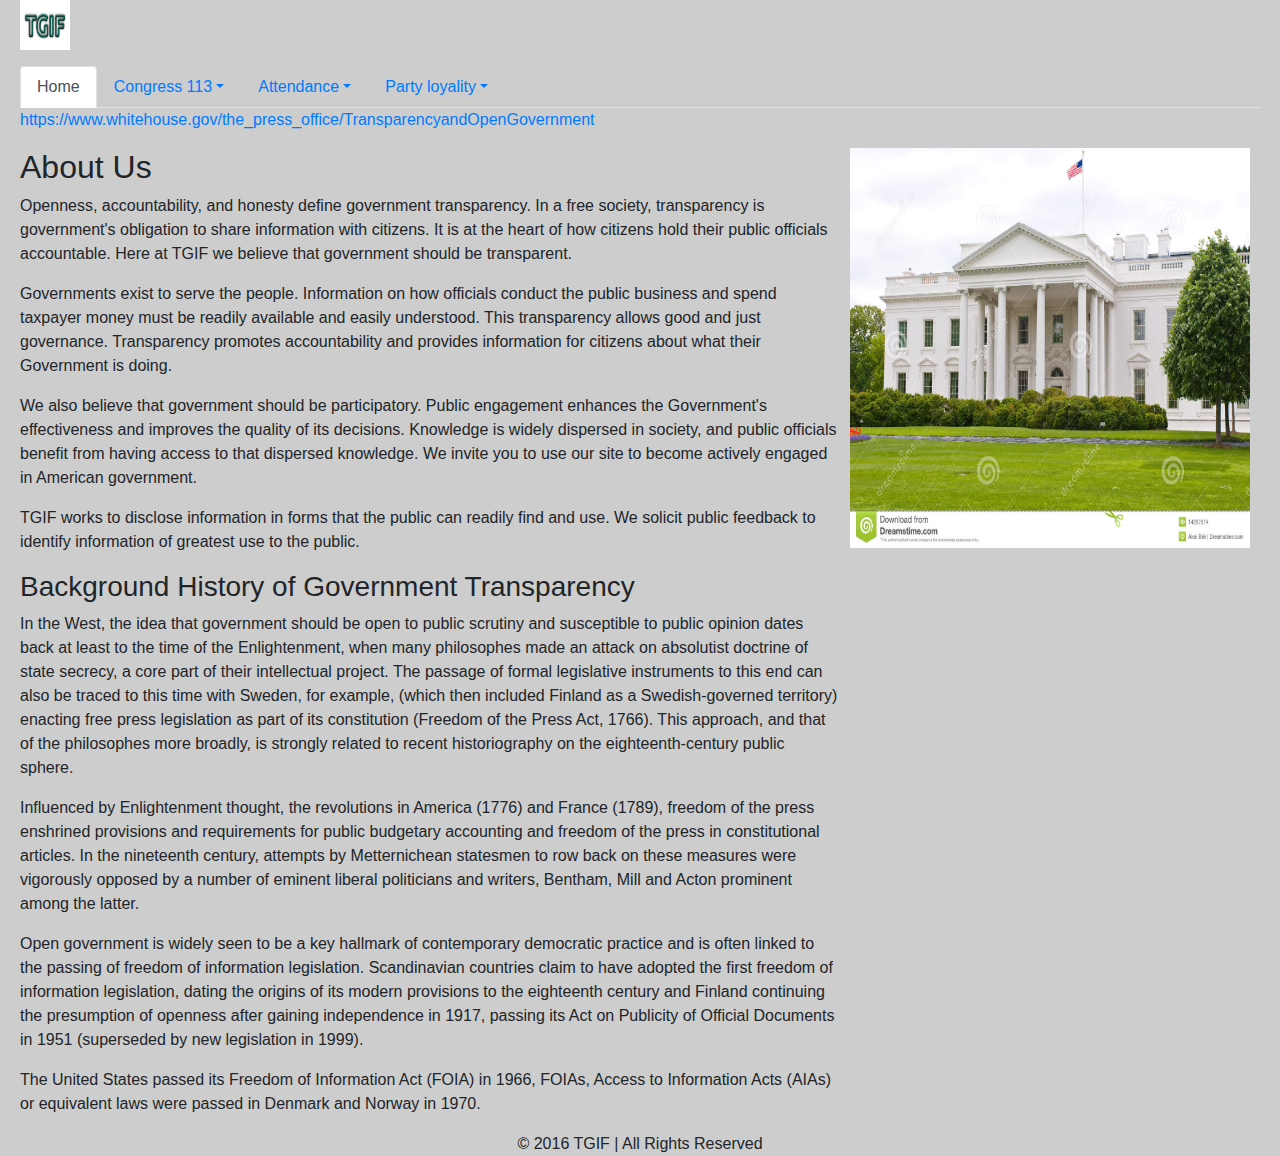
<file: index.html>
<!DOCTYPE html>
<html lang="en">
  <head>
    <meta charset="utf-8" />
    <link
      rel="stylesheet"
      href="https://stackpath.bootstrapcdn.com/bootstrap/4.3.1/css/bootstrap.min.css"
      integrity="sha384-ggOyR0iXCbMQv3Xipma34MD+dH/1fQ784/j6cY/iJTQUOhcWr7x9JvoRxT2MZw1T"
      crossorigin="anonymous"
    />
    <link rel="stylesheet" type="text/css" href="styles.css" />
  </head>
  <body>
    <p>
      <img src="logo.JPEG" title="logo" alt="logo" width="50" height="50" />
    </p>
    <nav>
      <ul class="nav nav-tabs">
        <li class="nav-item">
          <a class="nav-link active" href="index.html">Home</a>
        </li>
        <li class="nav-item dropdown">
          <a
            class="nav-link dropdown-toggle"
            data-toggle="dropdown"
            href="#"
            role="button"
            aria-haspopup="true"
            aria-expanded="false"
            >Congress 113</a
          >
          <div class="dropdown-menu">
            <a class="dropdown-item" href="house-data.html">House</a>

            <a class="dropdown-item" href="senate-data.html">Senate</a>
            <div class="dropdown-divider"></div>
          </div>
        </li>

        <li class="nav-item dropdown">
          <a
            class="nav-link dropdown-toggle"
            data-toggle="dropdown"
            href="#"
            role="button"
            aria-haspopup="true"
            aria-expanded="false"
            >Attendance</a
          >
          <div class="dropdown-menu">
            <a class="dropdown-item" href="house-attendance.html">House</a>

            <a
              class="dropdown-item"
              href="senate_house-attendance-starter-page.html"
              >Senate</a
            >
            <div class="dropdown-divider"></div>
          </div>
        </li>
        <li class="nav-item dropdown">
          <a
            class="nav-link dropdown-toggle"
            data-toggle="dropdown"
            href="#"
            role="button"
            aria-haspopup="true"
            aria-expanded="false"
            >Party loyality</a
          >
          <div class="dropdown-menu">
            <a class="dropdown-item" href="house-party-loyality.html">House</a>

            <a
              class="dropdown-item"
              href="senate_house-party-loyalty-starter-page.html"
              >Senate</a
            >
            <div class="dropdown-divider"></div>
          </div>
        </li>
      </ul>
    </nav>

    <header>
      <div>
        <p>
          <a
            href="https://www.whitehouse.gov/the_press_office/TransparencyandOpenGovernment"
            >https://www.whitehouse.gov/the_press_office/TransparencyandOpenGovernment</a
          >
        </p>
      </div>
    </header>
    <!--Table container-->
    <div class="imageDroite">
      <div>
        <h2>About Us</h2>
        <p>
          Openness, accountability, and honesty define government transparency.
          In a free society, transparency is government's obligation to share
          information with citizens. It is at the heart of how citizens hold
          their public officials accountable. Here at TGIF we believe that
          government should be transparent.
        </p>
        <p>
          Governments exist to serve the people. Information on how officials
          conduct the public business and spend taxpayer money must be readily
          available and easily understood. This transparency allows good and
          just governance. Transparency promotes accountability and provides
          information for citizens about what their Government is doing.
        </p>
        <p>
          We also believe that government should be participatory. Public
          engagement enhances the Government's effectiveness and improves the
          quality of its decisions. Knowledge is widely dispersed in society,
          and public officials benefit from having access to that dispersed
          knowledge. We invite you to use our site to become actively engaged in
          American government.
        </p>
        <p>
          TGIF works to disclose information in forms that the public can
          readily find and use. We solicit public feedback to identify
          information of greatest use to the public.
        </p>

        <h3>Background History of Government Transparency</h3>
        <p>
          In the West, the idea that government should be open to public
          scrutiny and susceptible to public opinion dates back at least to the
          time of the Enlightenment, when many philosophes made an attack on
          absolutist doctrine of state secrecy, a core part of their
          intellectual project. The passage of formal legislative instruments to
          this end can also be traced to this time with Sweden, for example,
          (which then included Finland as a Swedish-governed territory) enacting
          free press legislation as part of its constitution (Freedom of the
          Press Act, 1766). This approach, and that of the philosophes more
          broadly, is strongly related to recent historiography on the
          eighteenth-century public sphere.
        </p>

        <p>
          Influenced by Enlightenment thought, the revolutions in America (1776)
          and France (1789), freedom of the press enshrined provisions and
          requirements for public budgetary accounting and freedom of the press
          in constitutional articles. In the nineteenth century, attempts by
          Metternichean statesmen to row back on these measures were vigorously
          opposed by a number of eminent liberal politicians and writers,
          Bentham, Mill and Acton prominent among the latter.
        </p>

        <p>
          Open government is widely seen to be a key hallmark of contemporary
          democratic practice and is often linked to the passing of freedom of
          information legislation. Scandinavian countries claim to have adopted
          the first freedom of information legislation, dating the origins of
          its modern provisions to the eighteenth century and Finland continuing
          the presumption of openness after gaining independence in 1917,
          passing its Act on Publicity of Official Documents in 1951 (superseded
          by new legislation in 1999).
        </p>

        <p>
          The United States passed its Freedom of Information Act (FOIA) in
          1966, FOIAs, Access to Information Acts (AIAs) or equivalent laws were
          passed in Denmark and Norway in 1970.
        </p>
      </div>
      <div class="image_du_cameroun">
        <img
          src="white-house-usa-capital-washington-dc-14267674.jpg"
          title="white_house"
          alt="photo_whiteHouse"
        />
      </div>
    </div>
    <footer>&copy 2016 TGIF | All Rights Reserved</footer>
    <script src="Congress-113-senate.js"></script>
    <script src="statistics_functionalities.js"></script>
    <script
      src="https://code.jquery.com/jquery-3.3.1.slim.min.js"
      integrity="sha384-q8i/X+965DzO0rT7abK41JStQIAqVgRVzpbzo5smXKp4YfRvH+8abtTE1Pi6jizo"
      crossorigin="anonymous"
    ></script>
    <script
      src="https://cdnjs.cloudflare.com/ajax/libs/popper.js/1.14.7/umd/popper.min.js"
      integrity="sha384-UO2eT0CpHqdSJQ6hJty5KVphtPhzWj9WO1clHTMGa3JDZwrnQq4sF86dIHNDz0W1"
      crossorigin="anonymous"
    ></script>
    <script
      src="https://stackpath.bootstrapcdn.com/bootstrap/4.3.1/js/bootstrap.min.js"
      integrity="sha384-JjSmVgyd0p3pXB1rRibZUAYoIIy6OrQ6VrjIEaFf/nJGzIxFDsf4x0xIM+B07jRM"
      crossorigin="anonymous"
    ></script>
  </body>
</html>
</file>
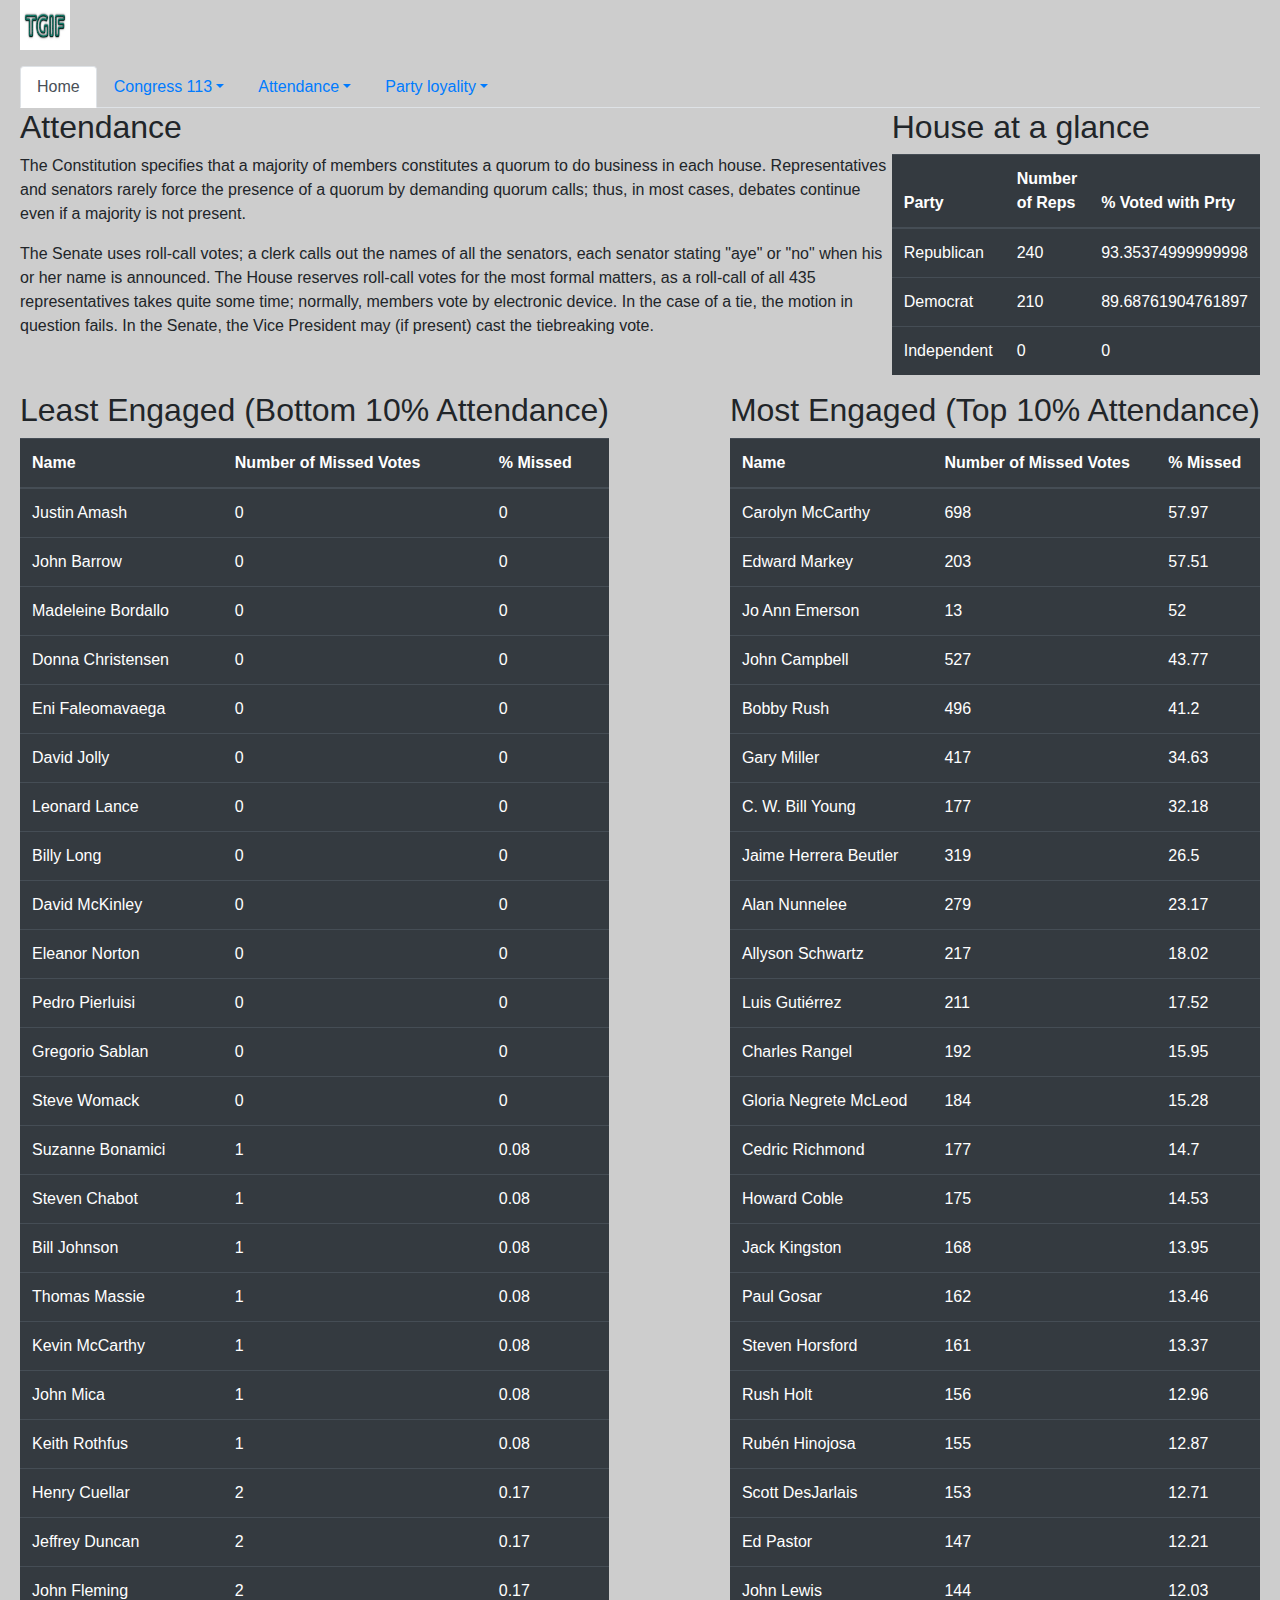
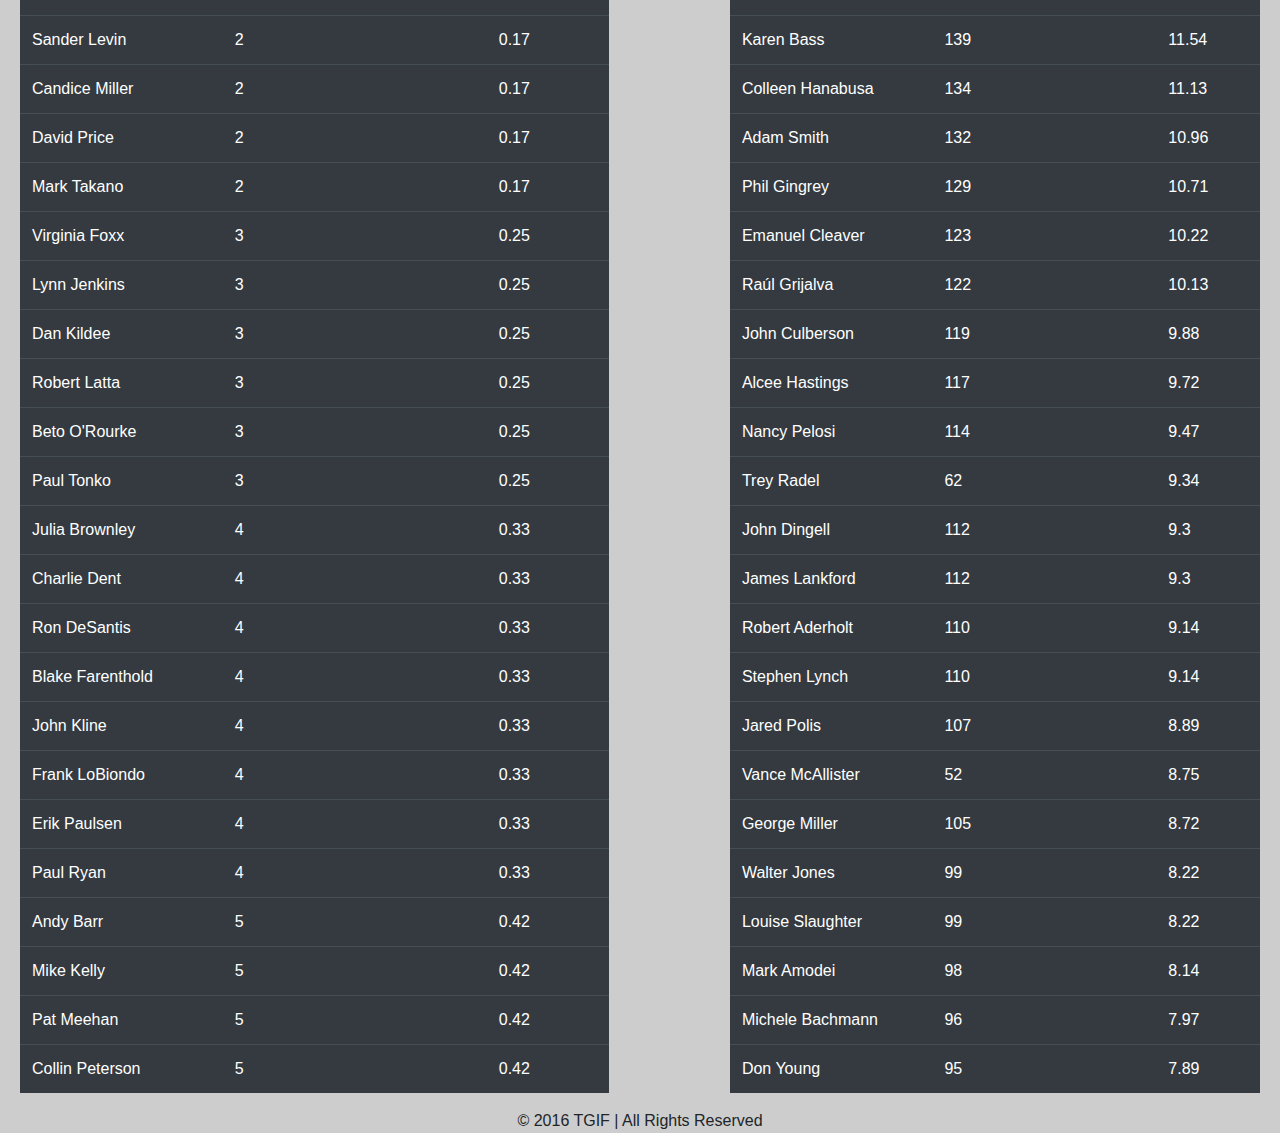
<file: house-attendance.html>
<!DOCTYPE html>
<html lang="en">
  <head>
    <meta charset="utf-8" />
    <link
      rel="stylesheet"
      href="https://stackpath.bootstrapcdn.com/bootstrap/4.3.1/css/bootstrap.min.css"
      integrity="sha384-ggOyR0iXCbMQv3Xipma34MD+dH/1fQ784/j6cY/iJTQUOhcWr7x9JvoRxT2MZw1T"
      crossorigin="anonymous"
    />
    <link rel="stylesheet" type="text/css" href="styles.css" />
    <title>house-Attendance</title>
  </head>

  <body>
    <p>
      <img src="logo.JPEG" title="logo" alt="logo" width="50" height="50" />
    </p>
    <nav>
      <ul class="nav nav-tabs">
        <li class="nav-item">
          <a class="nav-link active" href="index.html">Home</a>
        </li>
        <li class="nav-item dropdown">
          <a
            class="nav-link dropdown-toggle"
            data-toggle="dropdown"
            href="#"
            role="button"
            aria-haspopup="true"
            aria-expanded="false"
            >Congress 113</a
          >
          <div class="dropdown-menu">
            <a class="dropdown-item" href="house-data.html">House</a>

            <a class="dropdown-item" href="senate-data.html">Senate</a>
            <div class="dropdown-divider"></div>
          </div>
        </li>

        <li class="nav-item dropdown">
          <a
            class="nav-link dropdown-toggle"
            data-toggle="dropdown"
            href="#"
            role="button"
            aria-haspopup="true"
            aria-expanded="false"
            >Attendance</a
          >
          <div class="dropdown-menu">
            <a class="dropdown-item" href="house-attendance.html">House</a>

            <a
              class="dropdown-item"
              href="senate_house-attendance-starter-page.html"
              >Senate</a
            >
            <div class="dropdown-divider"></div>
          </div>
        </li>
        <li class="nav-item dropdown">
          <a
            class="nav-link dropdown-toggle"
            data-toggle="dropdown"
            href="#"
            role="button"
            aria-haspopup="true"
            aria-expanded="false"
            >Party loyality</a
          >
          <div class="dropdown-menu">
            <a class="dropdown-item" href="house-party-loyality.html">House</a>

            <a
              class="dropdown-item"
              href="senate_house-party-loyalty-starter-page.html"
              >Senate</a
            >
            <div class="dropdown-divider"></div>
          </div>
        </li>
      </ul>
    </nav>

    <header>
      <div></div>
    </header>
    <!--Table container-->
    <div>
      <div class="Partie_1">
        <div>
          <h2>Attendance</h2>
          <p>
            The Constitution specifies that a majority of members constitutes a
            quorum to do business in each house. Representatives and senators
            rarely force the presence of a quorum by demanding quorum calls;
            thus, in most cases, debates continue even if a majority is not
            present.
          </p>

          <p>
            The Senate uses roll-call votes; a clerk calls out the names of all
            the senators, each senator stating "aye" or "no" when his or her
            name is announced. The House reserves roll-call votes for the most
            formal matters, as a roll-call of all 435 representatives takes
            quite some time; normally, members vote by electronic device. In the
            case of a tie, the motion in question fails. In the Senate, the Vice
            President may (if present) cast the tiebreaking vote.
          </p>
        </div>
        <div>
          <h2>House at a glance</h2>
          <table class="table table-dark">
            <thead>
              <tr>
                <th>Party</th>
                <th>Number of Reps</th>
                <th>% Voted with Prty</th>
              </tr>
            </thead>
            <tbody>
              <tr>
                <td>Republican</td>
                <td id="rep_nombre">--</td>
                <td id="rep_pourcentage">--</td>
              </tr>
              <tr>
                <td>Democrat</td>
                <td id="dem_nombre">--</td>
                <td id="dem_pourcentage">--</td>
              </tr>
              <tr>
                <td>Independent</td>
                <td id="in_nombre">--</td>
                <td id="in_pourcentage">--</td>
              </tr>
            </tbody>
          </table>
        </div>
      </div>
      <div class="Partie_2">
        <div>
          <h2>Least Engaged (Bottom 10% Attendance)</h2>
          <table class="table table-dark">
            <thead>
              <tr>
                <th>Name</th>
                <th>Number of Missed Votes</th>
                <th>% Missed</th>
              </tr>
            </thead>
            <tbody id="leastEngaged"></tbody>
          </table>
        </div>
        <div>
          <h2>Most Engaged (Top 10% Attendance)</h2>
          <table class="table table-dark">
            <thead>
              <tr>
                <th>Name</th>
                <th>Number of Missed Votes</th>
                <th>% Missed</th>
              </tr>
            </thead>
            <tbody id="mostEngaged"></tbody>
          </table>
        </div>
      </div>
    </div>
    <footer>&copy 2016 TGIF | All Rights Reserved</footer>
    <script src="Congress-113-house.js"></script>
    <script src="statistics_functionalities.js"></script>
    <script
      src="https://code.jquery.com/jquery-3.3.1.slim.min.js"
      integrity="sha384-q8i/X+965DzO0rT7abK41JStQIAqVgRVzpbzo5smXKp4YfRvH+8abtTE1Pi6jizo"
      crossorigin="anonymous"
    ></script>
    <script
      src="https://cdnjs.cloudflare.com/ajax/libs/popper.js/1.14.7/umd/popper.min.js"
      integrity="sha384-UO2eT0CpHqdSJQ6hJty5KVphtPhzWj9WO1clHTMGa3JDZwrnQq4sF86dIHNDz0W1"
      crossorigin="anonymous"
    ></script>
    <script
      src="https://stackpath.bootstrapcdn.com/bootstrap/4.3.1/js/bootstrap.min.js"
      integrity="sha384-JjSmVgyd0p3pXB1rRibZUAYoIIy6OrQ6VrjIEaFf/nJGzIxFDsf4x0xIM+B07jRM"
      crossorigin="anonymous"
    ></script>
  </body>
</html>
</file>
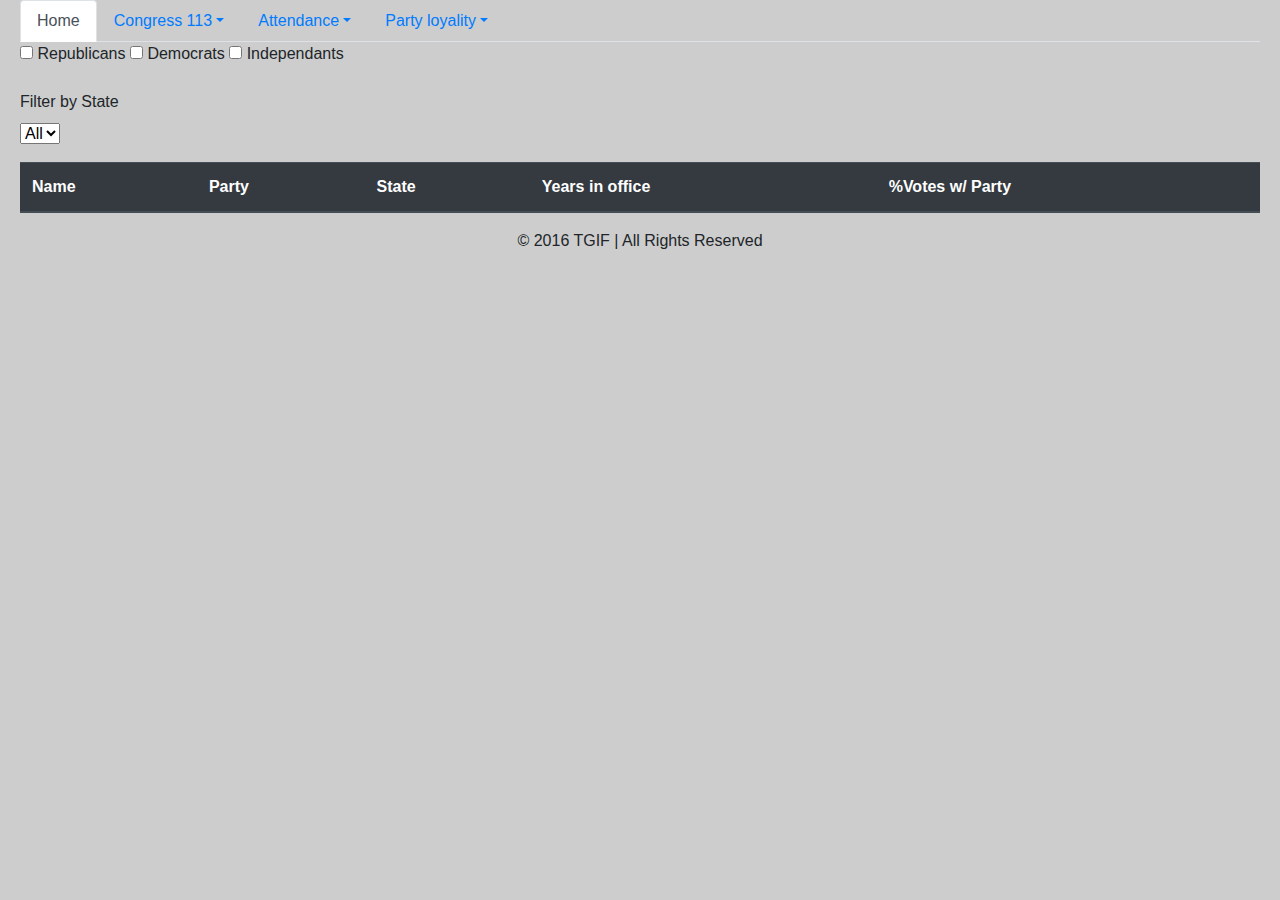
<file: house-data.html>
<!DOCTYPE html>

<html lang="en">
  <head>
    <meta charset="utf-8" />
  
    <link
      rel="stylesheet"
      href="https://stackpath.bootstrapcdn.com/bootstrap/4.3.1/css/bootstrap.min.css"
      integrity="sha384-ggOyR0iXCbMQv3Xipma34MD+dH/1fQ784/j6cY/iJTQUOhcWr7x9JvoRxT2MZw1T"
      crossorigin="anonymous"
    />
    <link rel="stylesheet" type="text/css" href="styles.css" />

    <title>House-data</title>
  </head>

  <body>
    <nav>
      <ul class="nav nav-tabs">
        <li class="nav-item">
          <a class="nav-link active" href="index.html">Home</a>
        </li>
        <li class="nav-item dropdown">
          <a
            class="nav-link dropdown-toggle"
            data-toggle="dropdown"
            href="#"
            role="button"
            aria-haspopup="true"
            aria-expanded="false"
            >Congress 113</a
          >
          <div class="dropdown-menu">
            <a class="dropdown-item" href="house-data.html">House</a>

            <a class="dropdown-item" href="senate-data.html">Senate</a>
            <div class="dropdown-divider"></div>
          </div>
        </li>

        <li class="nav-item dropdown">
          <a
            class="nav-link dropdown-toggle"
            data-toggle="dropdown"
            href="#"
            role="button"
            aria-haspopup="true"
            aria-expanded="false"
            >Attendance</a
          >
          <div class="dropdown-menu">
            <a class="dropdown-item" href="house-attendance.html">House</a>

            <a
              class="dropdown-item"
              href="senate_house-attendance-starter-page.html"
              >Senate</a
            >
            <div class="dropdown-divider"></div>
          </div>
        </li>
        <li class="nav-item dropdown">
          <a
            class="nav-link dropdown-toggle"
            data-toggle="dropdown"
            href="#"
            role="button"
            aria-haspopup="true"
            aria-expanded="false"
            >Party loyality</a
          >
          <div class="dropdown-menu">
            <a class="dropdown-item" href="house-party-loyality.html">House</a>

            <a
              class="dropdown-item"
              href="senate_house-party-loyalty-starter-page.html"
              >Senate</a
            >
            <div class="dropdown-divider"></div>
          </div>
        </li>
      </ul>
    </nav>

      <form method="POST" action="show_data.html">
        <p>
          <input type="checkbox" name="republicans" id="republicans" value="R"  class="party"/>
          <label for="republicans" id="republicansLabel"></label>Republicans</label>
          <input type="checkbox" name="democrats" id="democrats" value="D" class="party"/>
          <label for="democrats">Democrats</label>
  
          <input type="checkbox" name="independants" id="independants" value="I" class="party"/>
          <label for="independants">Independants</label>
        </p>
      </form>
      <form method="POST" action="show_data.html">
        <p>
          <label for="state">Filter by State</label><br />
          <select name="state" id="state">
            <option value="all">All</option>
          </select>
        </p>
      </form>

    <table class="table table-dark" id="house-data">
      <thead>
        <tr>
          <th>Name</th>
          <th>Party</th>
          <th>State</th>
          <th>Years in office</th>
          <th>%Votes w/ Party</th>
        </tr>
      </thead>
    </table>
<footer>&copy 2016 TGIF | All Rights Reserved</footer>
    <script
      src="https://code.jquery.com/jquery-3.3.1.slim.min.js"
      integrity="sha384-q8i/X+965DzO0rT7abK41JStQIAqVgRVzpbzo5smXKp4YfRvH+8abtTE1Pi6jizo"
      crossorigin="anonymous"
    ></script>
    <script
      src="https://cdnjs.cloudflare.com/ajax/libs/popper.js/1.14.7/umd/popper.min.js"
      integrity="sha384-UO2eT0CpHqdSJQ6hJty5KVphtPhzWj9WO1clHTMGa3JDZwrnQq4sF86dIHNDz0W1"
      crossorigin="anonymous"
    ></script>
    <script
      src="https://stackpath.bootstrapcdn.com/bootstrap/4.3.1/js/bootstrap.min.js"
      integrity="sha384-JjSmVgyd0p3pXB1rRibZUAYoIIy6OrQ6VrjIEaFf/nJGzIxFDsf4x0xIM+B07jRM"
      crossorigin="anonymous"
    ></script>
    <!--<script type="text/javascript" src="./Congress-113-house.js"></script>-->
    <script type="text/javascript" src="main-house.js"></script>
  
  </body>
</html>
</file>
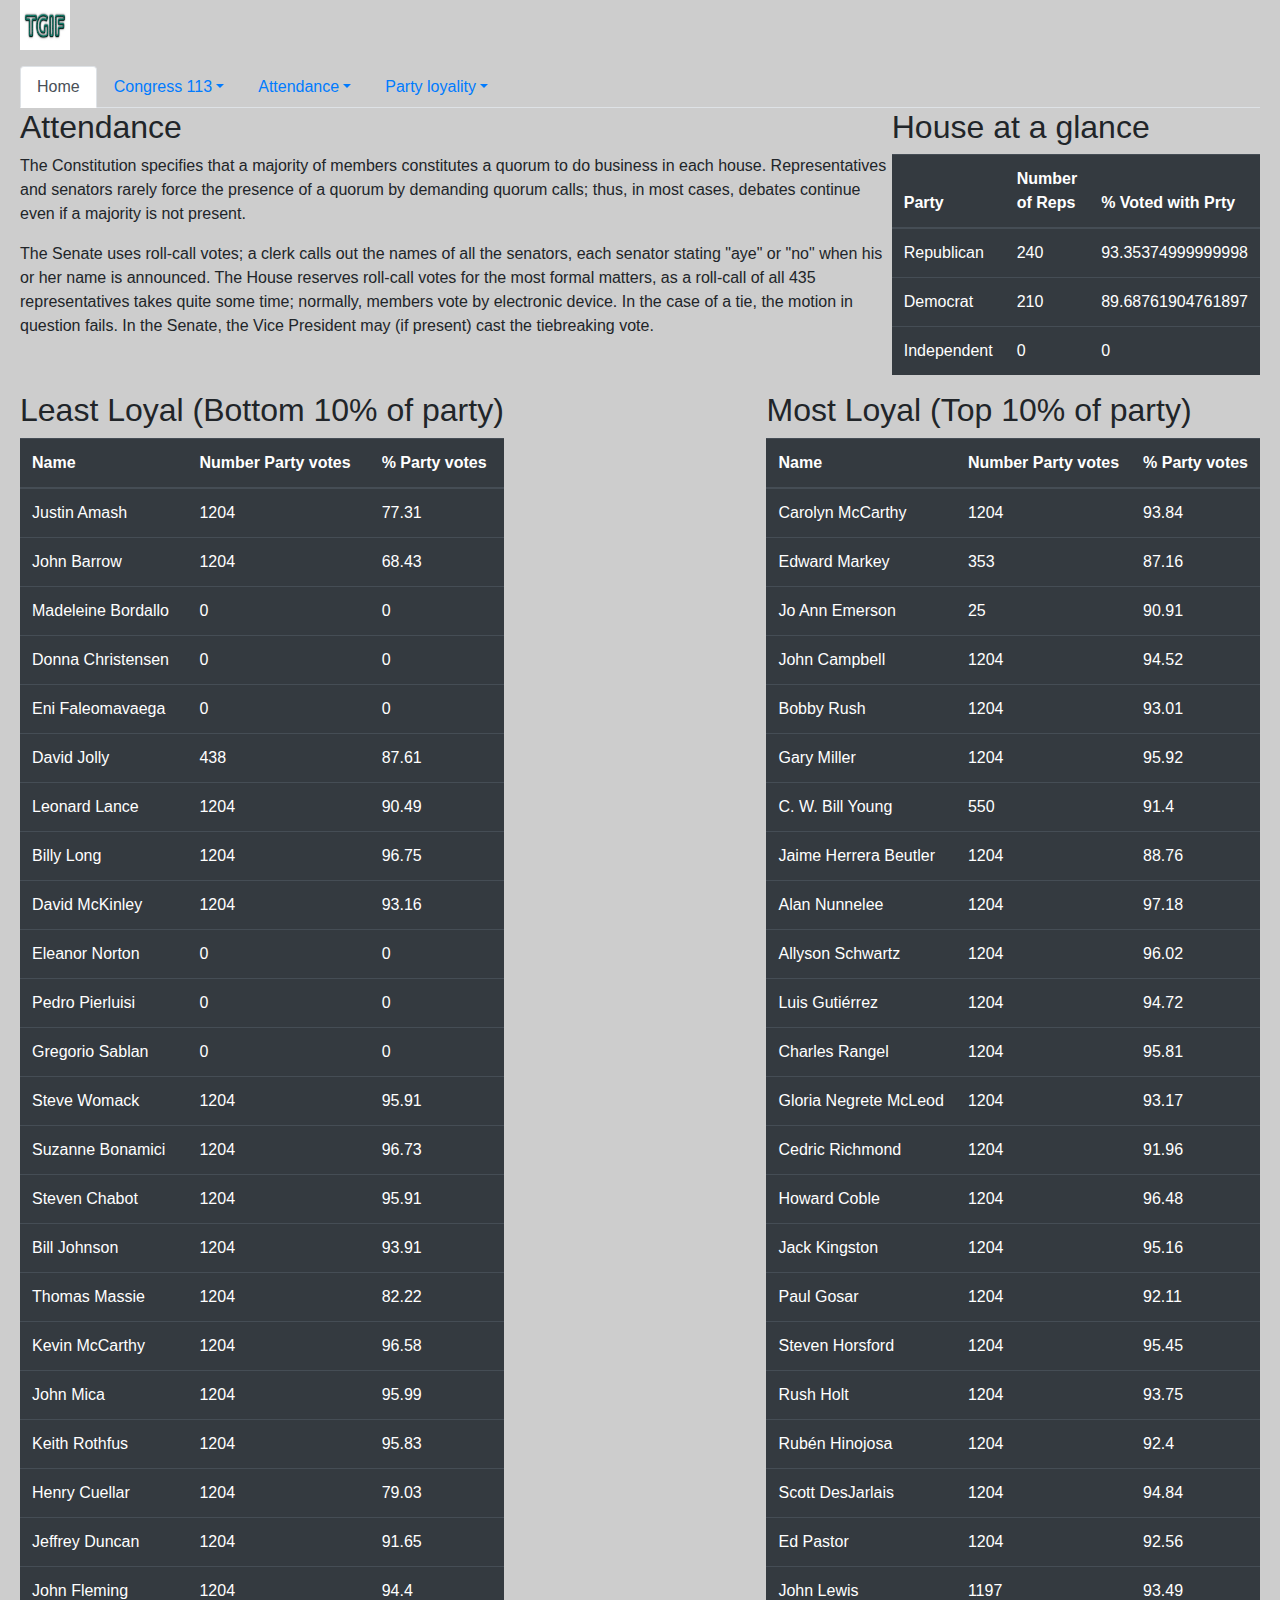
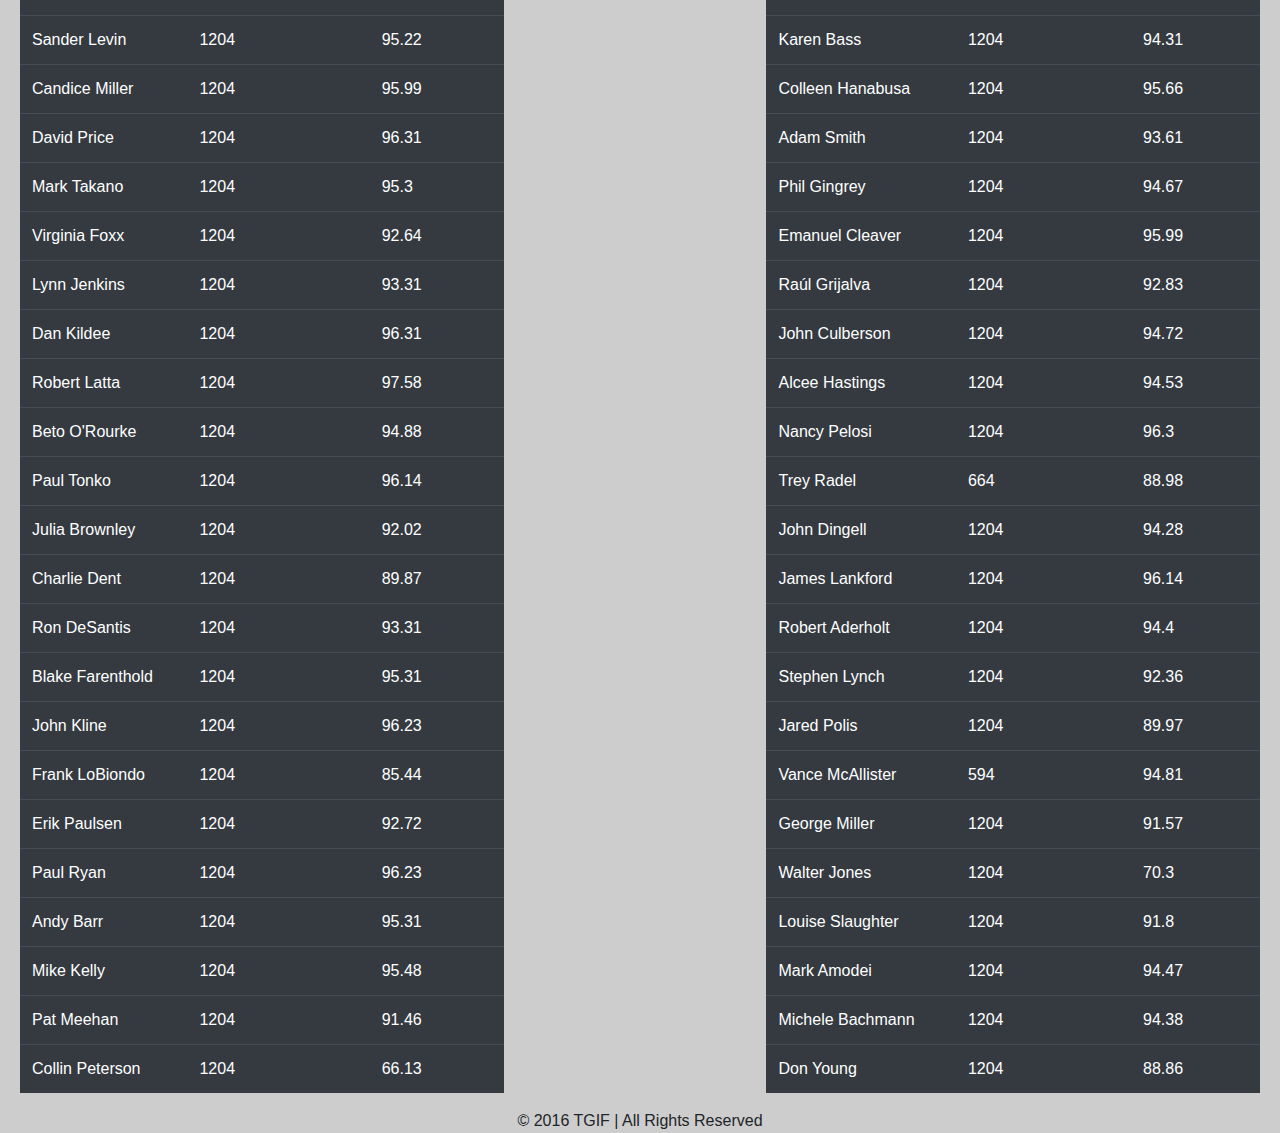
<file: house-party-loyality.html>
<!DOCTYPE html>
<html lang="en">
  <head>
    <meta charset="utf-8" />
    <link
      rel="stylesheet"
      href="https://stackpath.bootstrapcdn.com/bootstrap/4.3.1/css/bootstrap.min.css"
      integrity="sha384-ggOyR0iXCbMQv3Xipma34MD+dH/1fQ784/j6cY/iJTQUOhcWr7x9JvoRxT2MZw1T"
      crossorigin="anonymous"
    />
    <link rel="stylesheet" type="text/css" href="styles.css" />
    <title>House-Party-Loyality</title>
  </head>

  <body>
    <p>
      <img src="logo.JPEG" title="logo" alt="logo" width="50" height="50" />
    </p>
    <nav>
      <ul class="nav nav-tabs">
        <li class="nav-item">
          <a class="nav-link active" href="index.html">Home</a>
        </li>
        <li class="nav-item dropdown">
          <a
            class="nav-link dropdown-toggle"
            data-toggle="dropdown"
            href="#"
            role="button"
            aria-haspopup="true"
            aria-expanded="false"
            >Congress 113</a
          >
          <div class="dropdown-menu">
            <a class="dropdown-item" href="house-data.html">House</a>

            <a class="dropdown-item" href="senate-data.html">Senate</a>
            <div class="dropdown-divider"></div>
          </div>
        </li>

        <li class="nav-item dropdown">
          <a
            class="nav-link dropdown-toggle"
            data-toggle="dropdown"
            href="#"
            role="button"
            aria-haspopup="true"
            aria-expanded="false"
            >Attendance</a
          >
          <div class="dropdown-menu">
            <a class="dropdown-item" href="house-attendance.html">House</a>

            <a
              class="dropdown-item"
              href="senate_house-attendance-starter-page.html"
              >Senate</a
            >
            <div class="dropdown-divider"></div>
          </div>
        </li>
        <li class="nav-item dropdown">
          <a
            class="nav-link dropdown-toggle"
            data-toggle="dropdown"
            href="#"
            role="button"
            aria-haspopup="true"
            aria-expanded="false"
            >Party loyality</a
          >
          <div class="dropdown-menu">
            <a class="dropdown-item" href="house-party-loyality.html">House</a>

            <a
              class="dropdown-item"
              href="senate_house-party-loyalty-starter-page.html"
              >Senate</a
            >
            <div class="dropdown-divider"></div>
          </div>
        </li>
      </ul>
    </nav>

    <header>
      <div></div>
    </header>
    <!--Table container-->

    <div>
      <div class="Partie_1">
        <div>
          <h2>Attendance</h2>
          <p>
            The Constitution specifies that a majority of members constitutes a
            quorum to do business in each house. Representatives and senators
            rarely force the presence of a quorum by demanding quorum calls;
            thus, in most cases, debates continue even if a majority is not
            present.
          </p>

          <p>
            The Senate uses roll-call votes; a clerk calls out the names of all
            the senators, each senator stating "aye" or "no" when his or her
            name is announced. The House reserves roll-call votes for the most
            formal matters, as a roll-call of all 435 representatives takes
            quite some time; normally, members vote by electronic device. In the
            case of a tie, the motion in question fails. In the Senate, the Vice
            President may (if present) cast the tiebreaking vote.
          </p>
        </div>
        <div>
          <h2>House at a glance</h2>
          <table class="table table-dark">
            <thead>
              <tr>
                <th>Party</th>
                <th>Number of Reps</th>
                <th>% Voted with Prty</th>
              </tr>
            </thead>
            <tbody>
              <tr>
                <td>Republican</td>
                <td id="rep_nombre">--</td>
                <td id="rep_pourcentage">--</td>
              </tr>
              <tr>
                <td>Democrat</td>
                <td id="dem_nombre">--</td>
                <td id="dem_pourcentage">--</td>
              </tr>
              <tr>
                <td>Independent</td>
                <td id="in_nombre">--</td>
                <td id="in_pourcentage">--</td>
              </tr>
            </tbody>
          </table>
        </div>
      </div>
      <div class="Partie_2">
        <div>
          <h2>Least Loyal (Bottom 10% of party)</h2>
          <table class="table table-dark">
            <thead>
              <tr>
                <th>Name</th>
                <th>Number Party votes</th>
                <th>% Party votes</th>
              </tr>
            </thead>
            <tbody id="leastLoyal"></tbody>
          </table>
        </div>
        <div>
          <h2>Most Loyal (Top 10% of party)</h2>
          <table class="table table-dark">
            <thead>
              <tr>
                <th>Name</th>
                <th>Number Party votes</th>
                <th>% Party votes</th>
              </tr>
            </thead>
            <tbody id="mostLoyal"></tbody>
          </table>
        </div>
      </div>
    </div>
    <footer>&copy 2016 TGIF | All Rights Reserved</footer>
    <script src="Congress-113-house.js"></script>
    <script src="statistics_functionalities.js"></script>
    <script
      src="https://code.jquery.com/jquery-3.3.1.slim.min.js"
      integrity="sha384-q8i/X+965DzO0rT7abK41JStQIAqVgRVzpbzo5smXKp4YfRvH+8abtTE1Pi6jizo"
      crossorigin="anonymous"
    ></script>
    <script
      src="https://cdnjs.cloudflare.com/ajax/libs/popper.js/1.14.7/umd/popper.min.js"
      integrity="sha384-UO2eT0CpHqdSJQ6hJty5KVphtPhzWj9WO1clHTMGa3JDZwrnQq4sF86dIHNDz0W1"
      crossorigin="anonymous"
    ></script>
    <script
      src="https://stackpath.bootstrapcdn.com/bootstrap/4.3.1/js/bootstrap.min.js"
      integrity="sha384-JjSmVgyd0p3pXB1rRibZUAYoIIy6OrQ6VrjIEaFf/nJGzIxFDsf4x0xIM+B07jRM"
      crossorigin="anonymous"
    ></script>
  </body>
</html>
</file>
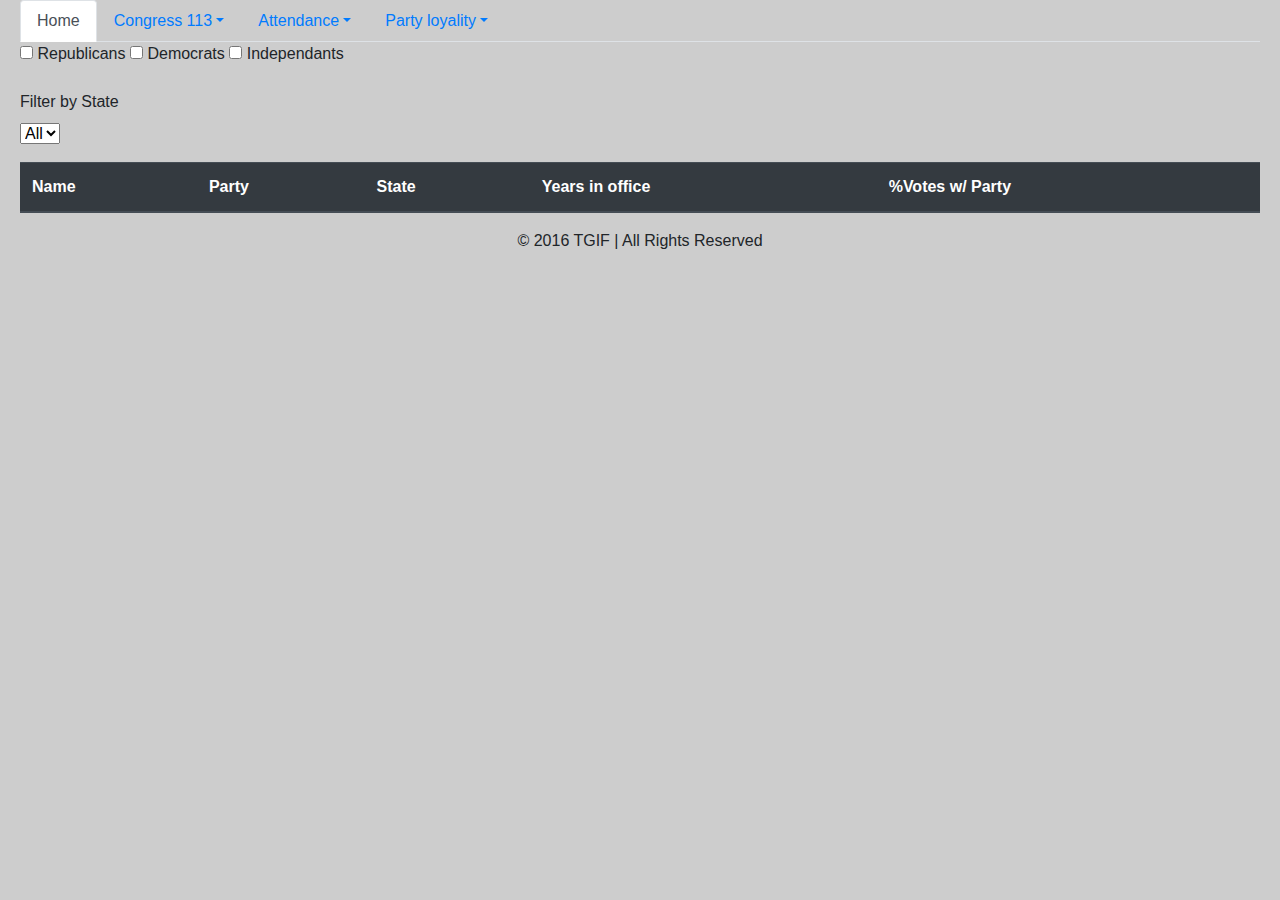
<file: senate-data.html>
<!DOCTYPE html>

<html lang="en">
  <head>
    <meta charset="utf-8" />

    <link
      rel="stylesheet"
      href="https://stackpath.bootstrapcdn.com/bootstrap/4.3.1/css/bootstrap.min.css"
      integrity="sha384-ggOyR0iXCbMQv3Xipma34MD+dH/1fQ784/j6cY/iJTQUOhcWr7x9JvoRxT2MZw1T"
      crossorigin="anonymous"
    />
    <link rel="stylesheet" type="text/css" href="styles.css" />
    <title>Senate-data</title>
  </head>

  <body>
    <nav>
      <ul class="nav nav-tabs">
        <li class="nav-item">
          <a class="nav-link active" href="index.html">Home</a>
        </li>
        <li class="nav-item dropdown">
          <a
            class="nav-link dropdown-toggle"
            data-toggle="dropdown"
            href="#"
            role="button"
            aria-haspopup="true"
            aria-expanded="false"
            >Congress 113</a
          >
          <div class="dropdown-menu">
            <a class="dropdown-item" href="house-data.html">House</a>

            <a class="dropdown-item" href="senate-data.html">Senate</a>
            <div class="dropdown-divider"></div>
          </div>
        </li>

        <li class="nav-item dropdown">
          <a
            class="nav-link dropdown-toggle"
            data-toggle="dropdown"
            href="#"
            role="button"
            aria-haspopup="true"
            aria-expanded="false"
            >Attendance</a
          >
          <div class="dropdown-menu">
            <a class="dropdown-item" href="house-attendance.html">House</a>

            <a
              class="dropdown-item"
              href="senate_house-attendance-starter-page.html"
              >Senate</a
            >
            <div class="dropdown-divider"></div>
          </div>
        </li>
        <li class="nav-item dropdown">
          <a
            class="nav-link dropdown-toggle"
            data-toggle="dropdown"
            href="#"
            role="button"
            aria-haspopup="true"
            aria-expanded="false"
            >Party loyality</a
          >
          <div class="dropdown-menu">
            <a class="dropdown-item" href="house-party-loyality.html">House</a>

            <a
              class="dropdown-item"
              href="senate_house-party-loyalty-starter-page.html"
              >Senate</a
            >
            <div class="dropdown-divider"></div>
          </div>
        </li>
      </ul>
    </nav>

    <form method="POST" action="show_data.html">
      <p>
        <input
          type="checkbox"
          name="republicans"
          id="republicans"
          value="R"
          class="party"
        />
        <label for="republicans" id="republicansLabel">Republicans</label>
        <input
          type="checkbox"
          name="democrats"
          id="democrats"
          value="D"
          class="party"
        />
        <label for="democrats">Democrats</label>

        <input
          type="checkbox"
          name="independants"
          id="independants"
          value="I"
          class="party"
        />
        <label for="independants">Independants</label>
      </p>
    </form>

    <form method="POST" action="show_data.html">
      <p>
        <label for="state">Filter by State</label><br />
        <select id="state">
          <option value="all">All</option>
        </select>
      </p>
    </form>
    <table class="table table-dark" id="senate-data">
      <thead>
        <tr>
          <th>Name</th>
          <th>Party</th>
          <th>State</th>
          <th>Years in office</th>
          <th>%Votes w/ Party</th>
        </tr>
      </thead>
    </table>

    <footer>&copy 2016 TGIF | All Rights Reserved</footer>
    <script
      src="https://code.jquery.com/jquery-3.3.1.slim.min.js"
      integrity="sha384-q8i/X+965DzO0rT7abK41JStQIAqVgRVzpbzo5smXKp4YfRvH+8abtTE1Pi6jizo"
      crossorigin="anonymous"
    ></script>
    <script
      src="https://cdnjs.cloudflare.com/ajax/libs/popper.js/1.14.7/umd/popper.min.js"
      integrity="sha384-UO2eT0CpHqdSJQ6hJty5KVphtPhzWj9WO1clHTMGa3JDZwrnQq4sF86dIHNDz0W1"
      crossorigin="anonymous"
    ></script>
    <script
      src="https://stackpath.bootstrapcdn.com/bootstrap/4.3.1/js/bootstrap.min.js"
      integrity="sha384-JjSmVgyd0p3pXB1rRibZUAYoIIy6OrQ6VrjIEaFf/nJGzIxFDsf4x0xIM+B07jRM"
      crossorigin="anonymous"
    ></script>
    <script type="text/javascript" src="./Congress-113-senate.js"></script>
    <script type="text/javascript" src="main-senate.js"></script>
  </body>
</html>
</file>
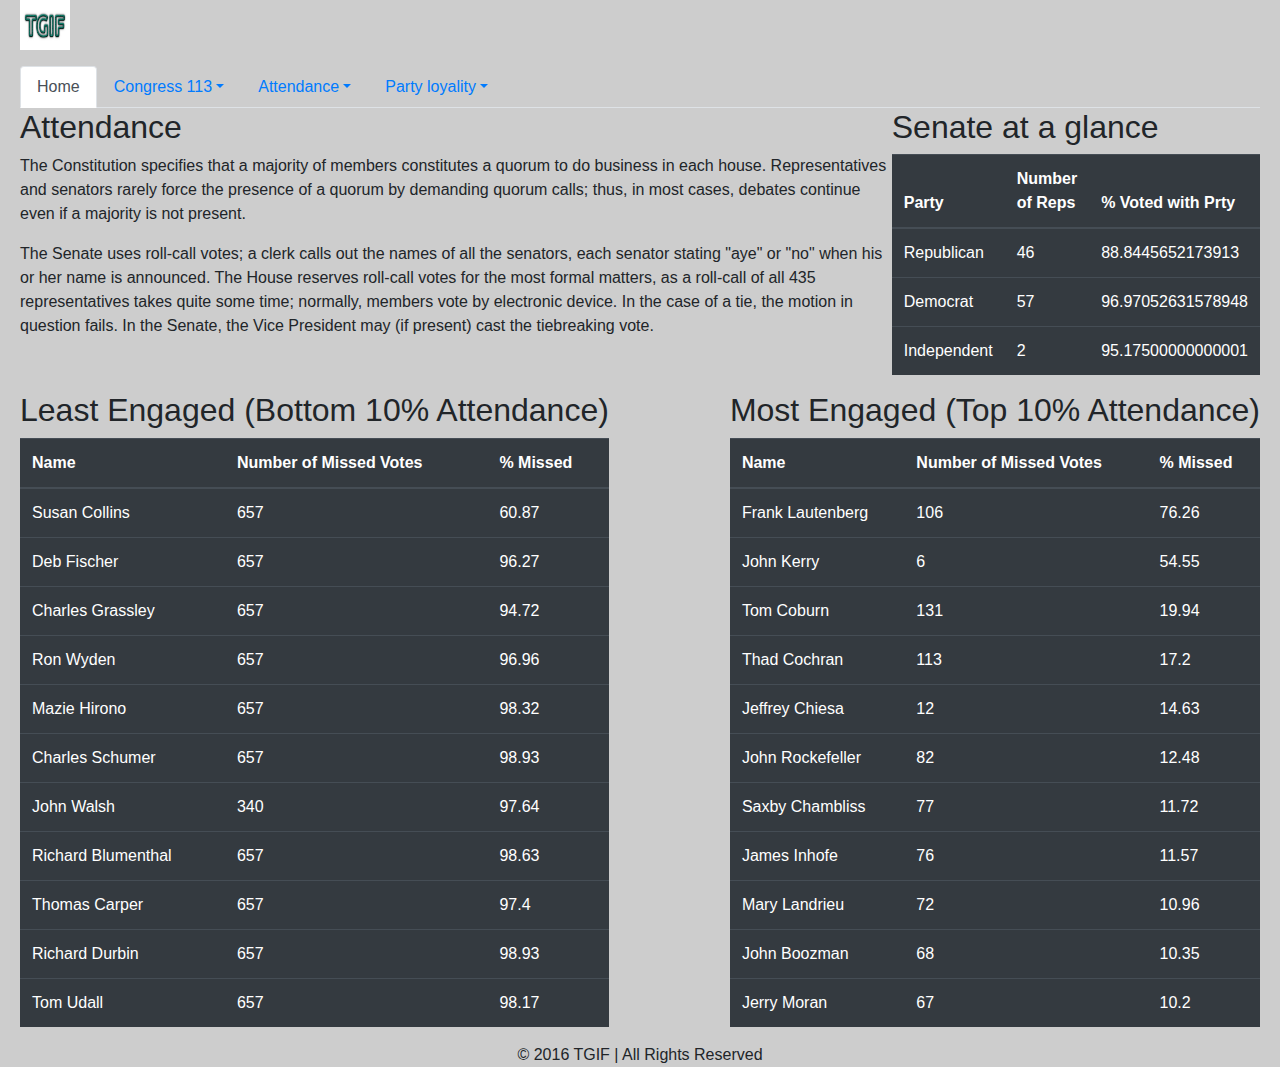
<file: senate_house-attendance-starter-page.html>
<!DOCTYPE html>
<html lang="en">
  <head>
    <meta charset="utf-8" />
    <link
      rel="stylesheet"
      href="https://stackpath.bootstrapcdn.com/bootstrap/4.3.1/css/bootstrap.min.css"
      integrity="sha384-ggOyR0iXCbMQv3Xipma34MD+dH/1fQ784/j6cY/iJTQUOhcWr7x9JvoRxT2MZw1T"
      crossorigin="anonymous"
    />
    <link rel="stylesheet" type="text/css" href="styles.css" />
    <title>Senate-house-attendance</title>
  </head>

  <body>
    <p>
      <img src="logo.JPEG" title="logo" alt="logo" width="50" height="50" />
    </p>
    <nav>
      <ul class="nav nav-tabs">
        <li class="nav-item">
          <a class="nav-link active" href="index.html">Home</a>
        </li>
        <li class="nav-item dropdown">
          <a
            class="nav-link dropdown-toggle"
            data-toggle="dropdown"
            href="#"
            role="button"
            aria-haspopup="true"
            aria-expanded="false"
            >Congress 113</a
          >
          <div class="dropdown-menu">
            <a class="dropdown-item" href="house-data.html">House</a>

            <a class="dropdown-item" href="senate-data.html">Senate</a>
            <div class="dropdown-divider"></div>
          </div>
        </li>

        <li class="nav-item dropdown">
          <a
            class="nav-link dropdown-toggle"
            data-toggle="dropdown"
            href="#"
            role="button"
            aria-haspopup="true"
            aria-expanded="false"
            >Attendance</a
          >
          <div class="dropdown-menu">
            <a class="dropdown-item" href="house-attendance.html">House</a>

            <a
              class="dropdown-item"
              href="senate_house-attendance-starter-page.html"
              >Senate</a
            >
            <div class="dropdown-divider"></div>
          </div>
        </li>
        <li class="nav-item dropdown">
          <a
            class="nav-link dropdown-toggle"
            data-toggle="dropdown"
            href="#"
            role="button"
            aria-haspopup="true"
            aria-expanded="false"
            >Party loyality</a
          >
          <div class="dropdown-menu">
            <a class="dropdown-item" href="house-party-loyality.html">House</a>

            <a
              class="dropdown-item"
              href="senate_house-party-loyalty-starter-page.html"
              >Senate</a
            >
            <div class="dropdown-divider"></div>
          </div>
        </li>
      </ul>
    </nav>

    <header>
      <div></div>
    </header>
    <!--Table container-->
    <div>
      <div class="Partie_1">
        <div>
          <h2>Attendance</h2>
          <p>
            The Constitution specifies that a majority of members constitutes a
            quorum to do business in each house. Representatives and senators
            rarely force the presence of a quorum by demanding quorum calls;
            thus, in most cases, debates continue even if a majority is not
            present.
          </p>

          <p>
            The Senate uses roll-call votes; a clerk calls out the names of all
            the senators, each senator stating "aye" or "no" when his or her
            name is announced. The House reserves roll-call votes for the most
            formal matters, as a roll-call of all 435 representatives takes
            quite some time; normally, members vote by electronic device. In the
            case of a tie, the motion in question fails. In the Senate, the Vice
            President may (if present) cast the tiebreaking vote.
          </p>
        </div>
        <div>
          <h2>Senate at a glance</h2>
          <table class="table table-dark">
            <thead>
              <tr>
                <th>Party</th>
                <th>Number of Reps</th>
                <th>% Voted with Prty</th>
              </tr>
            </thead>
            <tbody>
              <tr>
                <td>Republican</td>
                <td id="rep_nombre">--</td>
                <td id="rep_pourcentage">--</td>
              </tr>
              <tr>
                <td>Democrat</td>
                <td id="dem_nombre">--</td>
                <td id="dem_pourcentage">--</td>
              </tr>
              <tr>
                <td>Independent</td>
                <td id="in_nombre">--</td>
                <td id="in_pourcentage">--</td>
              </tr>
            </tbody>
          </table>
        </div>
      </div>
      <div class="Partie_2">
        <div>
          <h2>Least Engaged (Bottom 10% Attendance)</h2>
          <table class="table table-dark">
            <thead>
              <tr>
                <th>Name</th>
                <th>Number of Missed Votes</th>
                <th>% Missed</th>
              </tr>
            </thead>
            <tbody id="leastEngaged"></tbody>
          </table>
        </div>
        <div>
          <h2>Most Engaged (Top 10% Attendance)</h2>
          <table class="table table-dark">
            <thead>
              <tr>
                <th>Name</th>
                <th>Number of Missed Votes</th>
                <th>% Missed</th>
              </tr>
            </thead>
            <tbody id="mostEngaged"></tbody>
          </table>
        </div>
      </div>
    </div>
    <footer>&copy 2016 TGIF | All Rights Reserved</footer>
    <script src="Congress-113-senate.js"></script>
    <script src="statistics_functionalities.js"></script>
    <script
      src="https://code.jquery.com/jquery-3.3.1.slim.min.js"
      integrity="sha384-q8i/X+965DzO0rT7abK41JStQIAqVgRVzpbzo5smXKp4YfRvH+8abtTE1Pi6jizo"
      crossorigin="anonymous"
    ></script>
    <script
      src="https://cdnjs.cloudflare.com/ajax/libs/popper.js/1.14.7/umd/popper.min.js"
      integrity="sha384-UO2eT0CpHqdSJQ6hJty5KVphtPhzWj9WO1clHTMGa3JDZwrnQq4sF86dIHNDz0W1"
      crossorigin="anonymous"
    ></script>
    <script
      src="https://stackpath.bootstrapcdn.com/bootstrap/4.3.1/js/bootstrap.min.js"
      integrity="sha384-JjSmVgyd0p3pXB1rRibZUAYoIIy6OrQ6VrjIEaFf/nJGzIxFDsf4x0xIM+B07jRM"
      crossorigin="anonymous"
    ></script>
  </body>
</html>
</file>
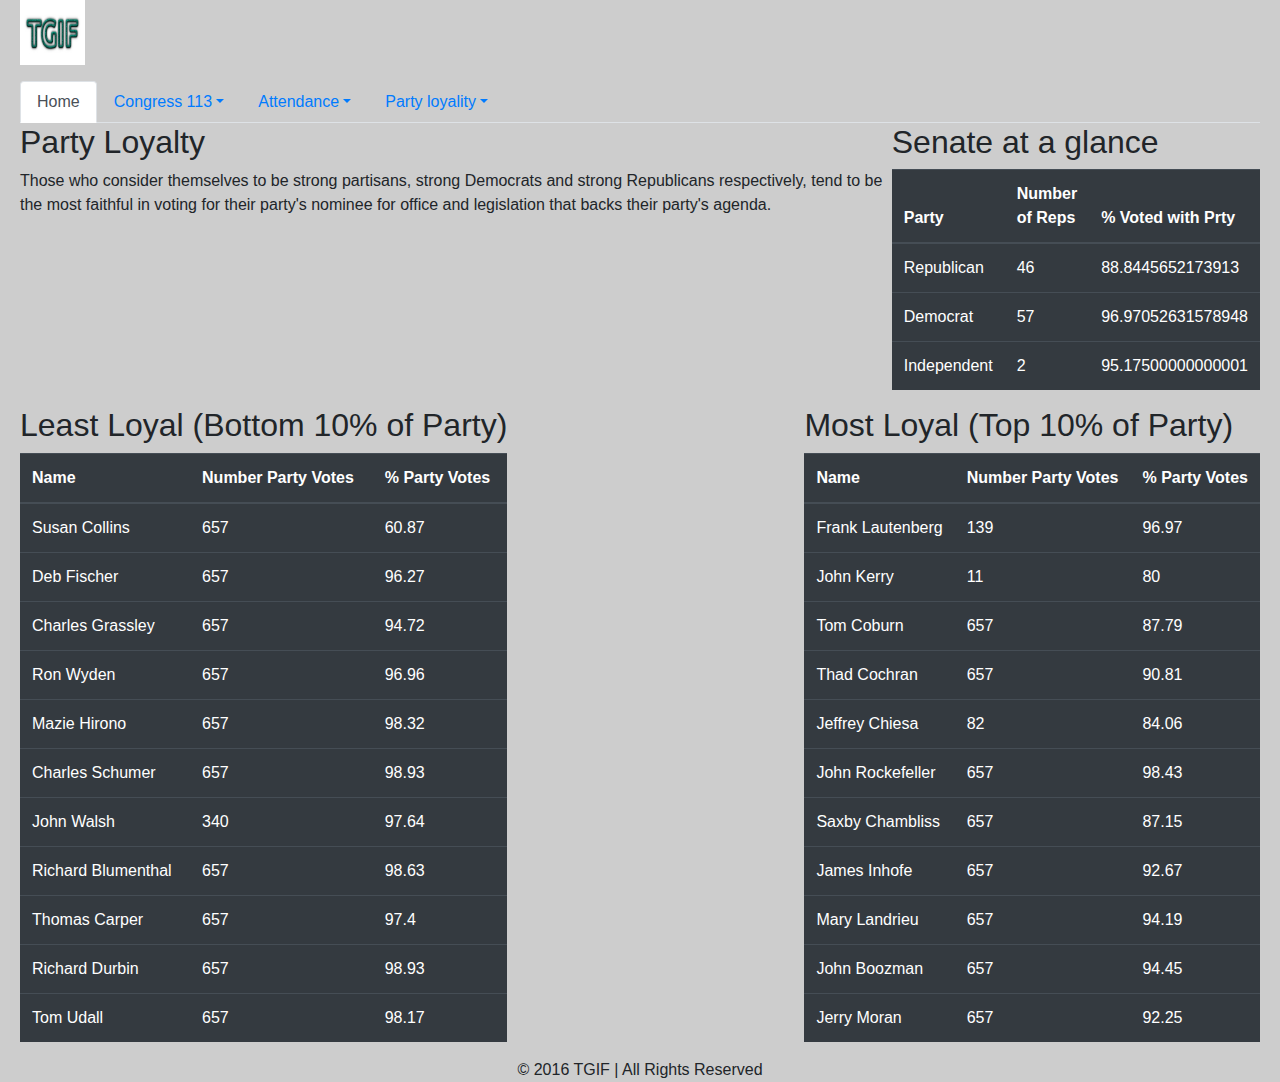
<file: senate_house-party-loyalty-starter-page.html>
<!DOCTYPE html>
<html lang="en">
  <head>
    <meta charset="utf-8" />
    <link
      rel="stylesheet"
      href="https://stackpath.bootstrapcdn.com/bootstrap/4.3.1/css/bootstrap.min.css"
      integrity="sha384-ggOyR0iXCbMQv3Xipma34MD+dH/1fQ784/j6cY/iJTQUOhcWr7x9JvoRxT2MZw1T"
      crossorigin="anonymous"
    />
    <link rel="stylesheet" href="./styles.css" />
    <title>Senate-party-loyality</title>
  </head>

  <body>
    <p>
      <img src="logo.JPEG" title="logo" alt="logo" width="65" height="65" />
    </p>
    <nav>
      <ul class="nav nav-tabs">
        <li class="nav-item">
          <a class="nav-link active" href="index.html">Home</a>
        </li>
        <li class="nav-item dropdown">
          <a
            class="nav-link dropdown-toggle"
            data-toggle="dropdown"
            href="#"
            role="button"
            aria-haspopup="true"
            aria-expanded="false"
            >Congress 113</a
          >
          <div class="dropdown-menu">
            <a class="dropdown-item" href="house-data.html">House</a>

            <a class="dropdown-item" href="senate-data.html">Senate</a>
            <div class="dropdown-divider"></div>
          </div>
        </li>

        <li class="nav-item dropdown">
          <a
            class="nav-link dropdown-toggle"
            data-toggle="dropdown"
            href="#"
            role="button"
            aria-haspopup="true"
            aria-expanded="false"
            >Attendance</a
          >
          <div class="dropdown-menu">
            <a class="dropdown-item" href="house-attendance.html">House</a>

            <a
              class="dropdown-item"
              href="senate_house-attendance-starter-page.html"
              >Senate</a
            >
            <div class="dropdown-divider"></div>
          </div>
        </li>
        <li class="nav-item dropdown">
          <a
            class="nav-link dropdown-toggle"
            data-toggle="dropdown"
            href="#"
            role="button"
            aria-haspopup="true"
            aria-expanded="false"
            >Party loyality</a
          >
          <div class="dropdown-menu">
            <a class="dropdown-item" href="house-party-loyality.html">House</a>

            <a
              class="dropdown-item"
              href="senate_house-party-loyalty-starter-page.html"
              >Senate</a
            >
            <div class="dropdown-divider"></div>
          </div>
        </li>
      </ul>
    </nav>

    <header>
      <div></div>
    </header>
    <!--Table container-->
    
      <div>
        <div class="Partie_1">
          <div>
        <h2>Party Loyalty</h2>
        <p>
          Those who consider themselves to be strong partisans, strong Democrats
          and strong Republicans respectively, tend to be the most faithful in
          voting for their party's nominee for office and legislation that backs
          their party's agenda.
        </p>
      </div>

      <div>
        <h2>Senate at a glance</h2>
        <table class="table table-dark">
          <thead>
            <tr>
              <th>Party</th>

              <th>Number of Reps</th>
              <th>% Voted with Prty</th>
            </tr>
          </thead>
          <tbody>
            <tr>
              <td>Republican</td>
              <td id="rep_nombre">--</td>
              <td id="rep_pourcentage">--</td>
            </tr>
            <tr>
              <td>Democrat</td>
              <td id="dem_nombre">--</td>
              <td id="dem_pourcentage">--</td>
            </tr>
            <tr>
              <td>Independent</td>
              <td id="in_nombre">--</td>
              <td id="in_pourcentage">--</td>
            </tr>
          </tbody>
        </table>
      </div>
    </div>

    <div class="Partie_2">
      <div>
        <h2>Least Loyal (Bottom 10% of Party)</h2>
        <table class="table table-dark">
          <thead>
            <tr>
              <th>Name</th>
              <th>Number Party Votes</th>
              <th>% Party Votes</th>
            </tr>
          </thead>
          <tbody id="leastLoyal"></tbody>
        </table>
      </div>
      <div>
        <h2>Most Loyal (Top 10% of Party)</h2>
        <table class="table table-dark">
          <thead>
            <tr>
              <th>Name</th>
              <th>Number Party Votes</th>
              <th>% Party Votes</th>
            </tr>
          </thead>
          <tbody id="mostLoyal"></tbody>
        </table>
      </div>
    </div>

    <footer>&copy 2016 TGIF | All Rights Reserved</footer>
    <script src="Congress-113-senate.js"></script>
    <script src="statistics_functionalities.js"></script>
    <script
      src="https://code.jquery.com/jquery-3.3.1.slim.min.js"
      integrity="sha384-q8i/X+965DzO0rT7abK41JStQIAqVgRVzpbzo5smXKp4YfRvH+8abtTE1Pi6jizo"
      crossorigin="anonymous"
    ></script>
    <script
      src="https://cdnjs.cloudflare.com/ajax/libs/popper.js/1.14.7/umd/popper.min.js"
      integrity="sha384-UO2eT0CpHqdSJQ6hJty5KVphtPhzWj9WO1clHTMGa3JDZwrnQq4sF86dIHNDz0W1"
      crossorigin="anonymous"
    ></script>
    <script
      src="https://stackpath.bootstrapcdn.com/bootstrap/4.3.1/js/bootstrap.min.js"
      integrity="sha384-JjSmVgyd0p3pXB1rRibZUAYoIIy6OrQ6VrjIEaFf/nJGzIxFDsf4x0xIM+B07jRM"
      crossorigin="anonymous"
    ></script>
  </body>
</html>
</file>
<file: styles.css>
body {
  width: auto;
  margin-left: 20px;
  margin-right: 20px;
  background-color: rgba(10, 10, 10, 0.205);
}

.box {
  display: flex;
  justify-content: space-around;
}

.image_du_cameroun img {
  width: 400px;
  height: 400px;
  margin-left: 10px;
  margin-right: 10px;
}

footer {
  text-align: center;
}
.imageDroite {
  display: flex;
}
.Partie_1 {
  display: flex;
}
.Partie_2 {
  display: flex;
  justify-content: space-between;
}
</file>
